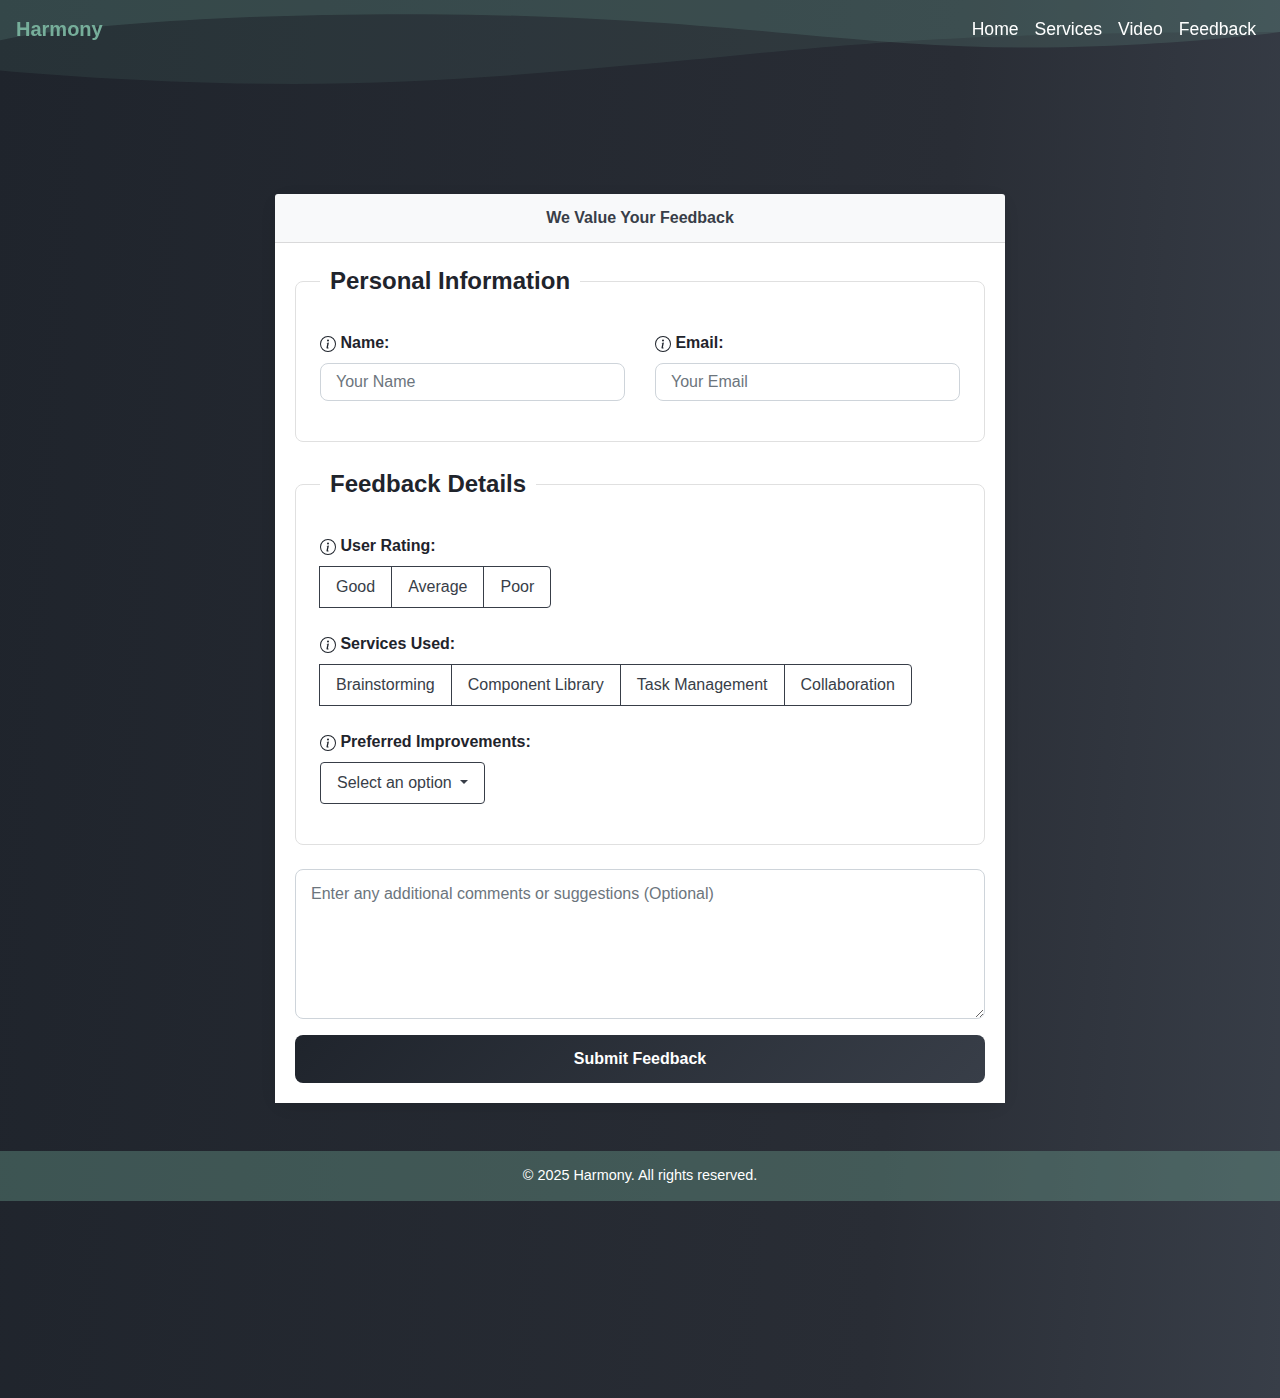
<file: WebProject/pages/feedback.html>
<!--
    Name: Sara Abdulaziz Alzahrani | Joud Jamal Alkishi 
    ID: 2105947 | 2011026
    Section: GAR
    Date: 2025-03-23
-->
<!DOCTYPE html>
<html lang="en">

<head>
  <meta charset="UTF-8" />
  <meta name="viewport" content="width=device-width, initial-scale=1.0" />
  <title>Feedback</title>
  <link rel="stylesheet" href="../global/main.css">
  <link rel="stylesheet" href="https://stackpath.bootstrapcdn.com/bootstrap/4.5.2/css/bootstrap.min.css">
  <style>
    /* Feedback Card Enhancements */
    .feedback-card {
      background-color: white !important;
      border: none;
      border-radius: 1rem;
      box-shadow: 0 4px 15px rgba(0, 0, 0, 0.1);
      animation: fadeIn 1s ease-out;
      transition: transform 0.3s ease, box-shadow 0.3s ease;
    }

    .card.feedback-card,
    .card.feedback-card .card-body {
      background-color: #fff !important;
    }

    .feedback-card:hover {
      transform: translateY(-5px);
      box-shadow: 0 6px 20px rgba(0, 0, 0, 0.15);
    }

    @keyframes fadeIn {
      from {
        opacity: 0;
        transform: translateY(20px);
      }

      to {
        opacity: 1;
        transform: translateY(0);
      }
    }

    /* Form Controls */
    .form-control,
    .form-select {
      border-radius: 0.5rem;
      padding: 12px 15px;
      border: 1px solid var(--input-border);
      transition: border-color 0.3s ease, box-shadow 0.3s ease;
    }

    .form-control:focus,
    .form-select:focus {
      border-color: var(--input-border-focus);
      box-shadow: 0 0 8px rgba(0, 123, 255, 0.25);
    }

    /* Submit Button */
    .btn-primary {
      background: linear-gradient(135deg, #1F242C, #383e48);
      border: none;
      border-radius: 0.5rem;
      font-weight: 600;
      padding: 12px;
      transition: background 0.3s ease, transform 0.2s ease;
    }

    .btn-primary:hover {
      transform: scale(1.02);
    }

    fieldset {
      border: 1px solid #e0e0e0;
      border-radius: 0.5rem;
      padding: 1.5rem;
      margin-bottom: 1.5rem;
      background-color: #ffffff;
      color: #1F242C;
    }

    legend {
      width: auto;
      padding: 0 10px;
      font-weight: 600;
      color: var(--primary-color);
    }

    /* Additional Comments */
    .comments-section .form-floating textarea {
      height: 150px;
      border: 1px solid #ced4da;
    }

    .comments-section small {
      display: block;
      margin-top: 0.5rem;
      color: #6c757d;
    }

    /* Custom Toggle Styles for Options */
    .btn-custom-outline {
      color: #383e48;
      border: 1px solid #383e48;
      background-color: transparent;
      padding: 0.5rem 1rem;
      border-radius: 0.25rem;
      transition: background-color 0.3s, color 0.3s;
    }

    .btn-custom-outline:hover {
      background-color: #383e48;
      color: #fff;
    }

    .btn-custom-outline.active,
    .btn-custom-outline:active,
    .btn-check:checked+.btn-custom-outline {
      background-color: #383e48;
      color: #fff;
      border-color: #383e48;
    }

    /* Hide the default radio/checkbox boxes */
    .btn-check {
      position: absolute;
      clip: rect(0, 0, 0, 0);
      pointer-events: none;
    }

    /* Custom Dropdown Styles for Preferred Improvements */
    .dropdown-toggle.btn-custom-outline {
      color: #383e48;
      border: 1px solid #383e48;
      background-color: transparent;
    }

    .dropdown-toggle.btn-custom-outline:hover,
    .dropdown-toggle.btn-custom-outline:focus {
      background-color: #383e48;
      color: #fff;
      border-color: #383e48;
    }

    .dropdown-menu .dropdown-item {
      color: #383e48;
    }

    .dropdown-menu .dropdown-item:hover,
    .dropdown-menu .dropdown-item:focus {
      background-color: #383e48;
      color: #fff;
    }
  </style>
</head>

<body>
  <!-- Top upside-down waves -->
  <header class="section section-md section-md-1 text-center bg-wave-dark-wrap pb-0 text-gray-600 fixed-top">
    <div class="bg-wave-dark bg-wave-dark-top-1 bg-gray-800">
      <svg class="wave-dark wave-dark-top" width="1920" height="713" viewBox="0 0 1920 713" preserveAspectRatio="none">
        <path class="wave-path wave-path-top-1"
          d="M1920 463.314V713H0V414.325C0.0515862 414.316 0.103105 414.308 0.154556 414.299C59.8232 467.769 270.664 573.445 636.676 568.392C873.316 565.126 1040.4 505.514 1188.57 452.65C1326.86 403.309 1448.68 359.846 1595.21 373.565C1727.41 385.944 1837.94 423.471 1920 463.314Z"
          fill="white"></path>
        <path class="wave-path wave-path-top-2"
          d="M1920 463.988V713H0V234.66C102.275 199.182 221.353 170.486 354.422 158.026C584.381 136.494 775.567 204.707 992.611 282.146C1225.15 365.113 1373 457.092 1858.75 463.796C1879.49 464.082 1899.9 464.142 1920 463.988Z"
          fill="white"></path>
      </svg>
    </div>
  </header>
  <nav class="navbar navbar-expand-lg navbar-dark fixed-top">
    <a class="navbar-brand" href="../index.html">Harmony</a>
    <button class="navbar-toggler" type="button" data-toggle="collapse" data-target="#navbarNav"
      aria-controls="navbarNav" aria-expanded="false" aria-label="Toggle navigation">
      <span class="navbar-toggler-icon"></span>
    </button>
    <div class="collapse navbar-collapse justify-content-end" id="navbarNav">
      <ul class="navbar-nav">
        <li class="nav-item"><a class="nav-link" href="../index.html">Home</a></li>
        <li class="nav-item"><a class="nav-link" href="services.html">Services</a></li>
        <li class="nav-item"><a class="nav-link" href="video.html">Video</a></li>
        <li class="nav-item"><a class="nav-link" href="feedback.html">Feedback</a></li>
      </ul>
    </div>
  </nav>

  <main class="mt-5 pt-5">
    <section class="feedback-section py-5">
      <div class="container">
        <div class="row justify-content-center">
          <div class="col-lg-8 col-md-10">
            <div class="card feedback-card">
              <div class="card-header text-center bg-light" style="color: #383e48; font-weight: bold;">
                We Value Your Feedback
              </div>
              <div class="card-body">
                <form action="../server/submit_feedback.php" method="post" id="feedbackForm">
                  <!-- Personal Information -->
                  <fieldset>
                    <legend>Personal Information</legend>
                    <div class="row g-3">
                      <div class="col-md-6">
                        <div class="mb-3">
                          <label for="name" class="form-label">
                            <svg xmlns="http://www.w3.org/2000/svg" width="16" height="16" fill="currentColor"
                              class="question-icon bi bi-info-circle" viewBox="0 0 16 16">
                              <path d="M8 15A7 7 0 1 1 8 1a7 7 0 0 1 0 14m0 1A8 8 0 1 0 8 0a8 8 0 0 0 0 16" />
                              <path
                                d="m8.93 6.588-2.29.287-.082.38.45.083c.294.07.352.176.288.469l-.738 3.468c-.194.897.105 1.319.808 1.319.545 0 1.178-.252 1.465-.598l.088-.416c-.2.176-.492.246-.686.246-.275 0-.375-.193-.304-.533zM9 4.5a1 1 0 1 1-2 0 1 1 0 0 1 2 0" />
                            </svg>
                            Name:
                          </label>
                          <input type="text" id="name" name="name" class="form-control"
                            style="border: 1px solid #ced4da;" placeholder="Your Name" required>
                        </div>
                      </div>
                      <div class="col-md-6">
                        <div class="mb-3">
                          <label for="email" class="form-label">
                            <svg xmlns="http://www.w3.org/2000/svg" width="16" height="16" fill="currentColor"
                              class="question-icon bi bi-info-circle" viewBox="0 0 16 16">
                              <path d="M8 15A7 7 0 1 1 8 1a7 7 0 0 1 0 14m0 1A8 8 0 1 0 8 0a8 8 0 0 0 0 16" />
                              <path
                                d="m8.93 6.588-2.29.287-.082.38.45.083c.294.07.352.176.288.469l-.738 3.468c-.194.897.105 1.319.808 1.319.545 0 1.178-.252 1.465-.598l.088-.416c-.2.176-.492.246-.686.246-.275 0-.375-.193-.304-.533zM9 4.5a1 1 0 1 1-2 0 1 1 0 0 1 2 0" />
                            </svg>
                            Email:
                          </label>
                          <input type="email" id="email" name="email" class="form-control"
                            style="border: 1px solid #ced4da;" placeholder="Your Email" required>
                        </div>
                      </div>
                    </div>
                  </fieldset>
                  <!-- Feedback Details -->
                  <fieldset>
                    <legend>Feedback Details</legend>
                    <!-- User Rating as Radio Toggle Buttons -->
                    <div class="mb-3">
                      <label class="form-label d-block">
                        <svg xmlns="http://www.w3.org/2000/svg" width="16" height="16" fill="currentColor"
                          class="question-icon bi bi-info-circle" viewBox="0 0 16 16">
                          <path d="M8 15A7 7 0 1 1 8 1a7 7 0 0 1 0 14m0 1A8 8 0 1 0 8 0a8 8 0 0 0 0 16" />
                          <path
                            d="m8.93 6.588-2.29.287-.082.38.45.083c.294.07.352.176.288.469l-.738 3.468c-.194.897.105 1.319.808 1.319.545 0 1.178-.252 1.465-.598l.088-.416c-.2.176-.492.246-.686.246-.275 0-.375-.193-.304-.533zM9 4.5a1 1 0 1 1-2 0 1 1 0 0 1 2 0" />
                        </svg>
                        User Rating:
                      </label>
                      <div class="btn-group" role="group" aria-label="User Rating">
                        <input type="radio" class="btn-check" name="rating" id="ratingGood" value="Good">
                        <label class="btn btn-custom-outline" for="ratingGood">Good</label>
                        <input type="radio" class="btn-check" name="rating" id="ratingAverage" value="Average">
                        <label class="btn btn-custom-outline" for="ratingAverage">Average</label>
                        <input type="radio" class="btn-check" name="rating" id="ratingPoor" value="Poor">
                        <label class="btn btn-custom-outline" for="ratingPoor">Poor</label>
                      </div>
                    </div>
                    <!-- Services Used as Checkboxes -->
                    <div class="mb-3">
                      <label class="form-label d-block">
                        <svg xmlns="http://www.w3.org/2000/svg" width="16" height="16" fill="currentColor"
                          class="question-icon bi bi-info-circle" viewBox="0 0 16 16">
                          <path d="M8 15A7 7 0 1 1 8 1a7 7 0 0 1 0 14m0 1A8 8 0 1 0 8 0a8 8 0 0 0 0 16" />
                          <path
                            d="m8.93 6.588-2.29.287-.082.38.45.083c.294.07.352.176.288.469l-.738 3.468c-.194.897.105 1.319.808 1.319.545 0 1.178-.252 1.465-.598l.088-.416c-.2.176-.492.246-.686.246-.275 0-.375-.193-.304-.533zM9 4.5a1 1 0 1 1-2 0 1 1 0 0 1 2 0" />
                        </svg>
                        Services Used:
                      </label>
                      <div class="btn-group" role="group" aria-label="Services Used">
                        <input type="checkbox" class="btn-check" id="serviceBrainstorming" name="services[]"
                          value="Brainstorming">
                        <label class="btn btn-custom-outline" for="serviceBrainstorming">Brainstorming</label>
                        <input type="checkbox" class="btn-check" id="serviceComponentLibrary" name="services[]"
                          value="Component Library">
                        <label class="btn btn-custom-outline" for="serviceComponentLibrary">Component Library</label>
                        <input type="checkbox" class="btn-check" id="serviceTaskManagement" name="services[]"
                          value="Task Management">
                        <label class="btn btn-custom-outline" for="serviceTaskManagement">Task Management</label>
                        <input type="checkbox" class="btn-check" id="serviceCollaboration" name="services[]"
                          value="Collaboration">
                        <label class="btn btn-custom-outline" for="serviceCollaboration">Collaboration</label>
                      </div>
                    </div>
                    <!-- Preferred Improvements as Dropdown Menu -->
                    <div class="mb-3">
                      <label class="form-label d-block">
                        <svg xmlns="http://www.w3.org/2000/svg" width="16" height="16" fill="currentColor"
                          class="question-icon bi bi-info-circle" viewBox="0 0 16 16">
                          <path d="M8 15A7 7 0 1 1 8 1a7 7 0 0 1 0 14m0 1A8 8 0 1 0 8 0a8 8 0 0 0 0 16" />
                          <path
                            d="m8.93 6.588-2.29.287-.082.38.45.083c.294.07.352.176.288.469l-.738 3.468c-.194.897.105 1.319.808 1.319.545 0 1.178-.252 1.465-.598l.088-.416c-.2.176-.492.246-.686.246-.275 0-.375-.193-.304-.533zM9 4.5a1 1 0 1 1-2 0 1 1 0 0 1 2 0" />
                        </svg>
                        Preferred Improvements:
                      </label>
                      <div class="dropdown">
                        <button class="btn btn-custom-outline dropdown-toggle" type="button" id="preferredDropdown"
                          data-bs-toggle="dropdown" aria-expanded="false">
                          Select an option
                        </button>
                        <ul class="dropdown-menu" aria-labelledby="preferredDropdown">
                          <li><a class="dropdown-item" href="javascript:void(0)"
                              onclick="document.getElementById('preferredDropdown').innerText = 'UI Enhancements'; document.getElementById('preference').value = 'UI Enhancements';">UI
                              Enhancements</a></li>
                          <li><a class="dropdown-item" href="javascript:void(0)"
                              onclick="document.getElementById('preferredDropdown').innerText = 'UX Flow'; document.getElementById('preference').value = 'UX Flow';">UX
                              Flow</a></li>
                          <li><a class="dropdown-item" href="javascript:void(0)"
                              onclick="document.getElementById('preferredDropdown').innerText = 'New Features'; document.getElementById('preference').value = 'New Features';">New
                              Features</a></li>
                          <li><a class="dropdown-item" href="javascript:void(0)"
                              onclick="document.getElementById('preferredDropdown').innerText = 'Other'; document.getElementById('preference').value = 'Other';">Other</a>
                          </li>
                        </ul>
                        <input type="hidden" name="preference" id="preference" value="">
                      </div>
                    </div>
                  </fieldset>
                  <!-- Additional Comments (Optional) -->
                  <div class="mb-3 comments-section">
                    <div class="form-floating">
                      <textarea class="form-control" id="comments" name="comments"
                        style="height: 150px; border: 1px solid #ced4da;"
                        placeholder="Enter any additional comments or suggestions (Optional)"></textarea>
                    </div>
                  </div>
                  <button type="submit" class="btn btn-primary w-100">Submit Feedback</button>
                </form>
              </div>
            </div>
          </div>
        </div>
      </div>
    </section>
  </main>


  <!-- Bootstrap 5 JS Bundle -->
  <script src="https://cdn.jsdelivr.net/npm/bootstrap@5.1.3/dist/js/bootstrap.bundle.min.js"></script>
  <!-- JavaScript Validation -->
  <script>
    document.getElementById('feedbackForm').addEventListener('submit', function (e) {
      // Validate User Rating (radio group)
      var ratingRadios = document.querySelectorAll("input[name='rating']");
      var ratingSelected = Array.from(ratingRadios).some(radio => radio.checked);
      if (!ratingSelected) {
        alert("Please select a User Rating.");
        document.querySelector("label[for='ratingGood']").scrollIntoView({ behavior: "smooth", block: "center" });
        e.preventDefault();
        return;
      }
      // Validate Services Used (at least one checkbox)
      var serviceCheckboxes = document.querySelectorAll("input[name='services[]']");
      var serviceChecked = Array.from(serviceCheckboxes).some(chk => chk.checked);
      if (!serviceChecked) {
        alert("Please select at least one Service Used.");
        document.querySelector("label[for='serviceBrainstorming']").scrollIntoView({ behavior: "smooth", block: "center" });
        e.preventDefault();
        return;
      }
      // Validate Preferred Improvements (hidden input must not be empty)
      var preferenceValue = document.getElementById('preference').value;
      if (preferenceValue.trim() === '') {
        alert("Please select a Preferred Improvement.");
        document.getElementById('preferredDropdown').scrollIntoView({ behavior: "smooth", block: "center" });
        e.preventDefault();
        return;
      }
    });
  </script>
</body>
<!-- Footer Section -->
<footer class="footer">
  <p>&copy; 2025 Harmony. All rights reserved.</p>
</footer>
<!-- Bootstrap JS dependencies -->
<script src="https://code.jquery.com/jquery-3.5.1.slim.min.js"></script>
<script src="https://cdn.jsdelivr.net/npm/popper.js@1.16.1/dist/umd/popper.min.js"></script>
<script src="https://stackpath.bootstrapcdn.com/bootstrap/4.5.2/js/bootstrap.min.js"></script>

</html>
</file>
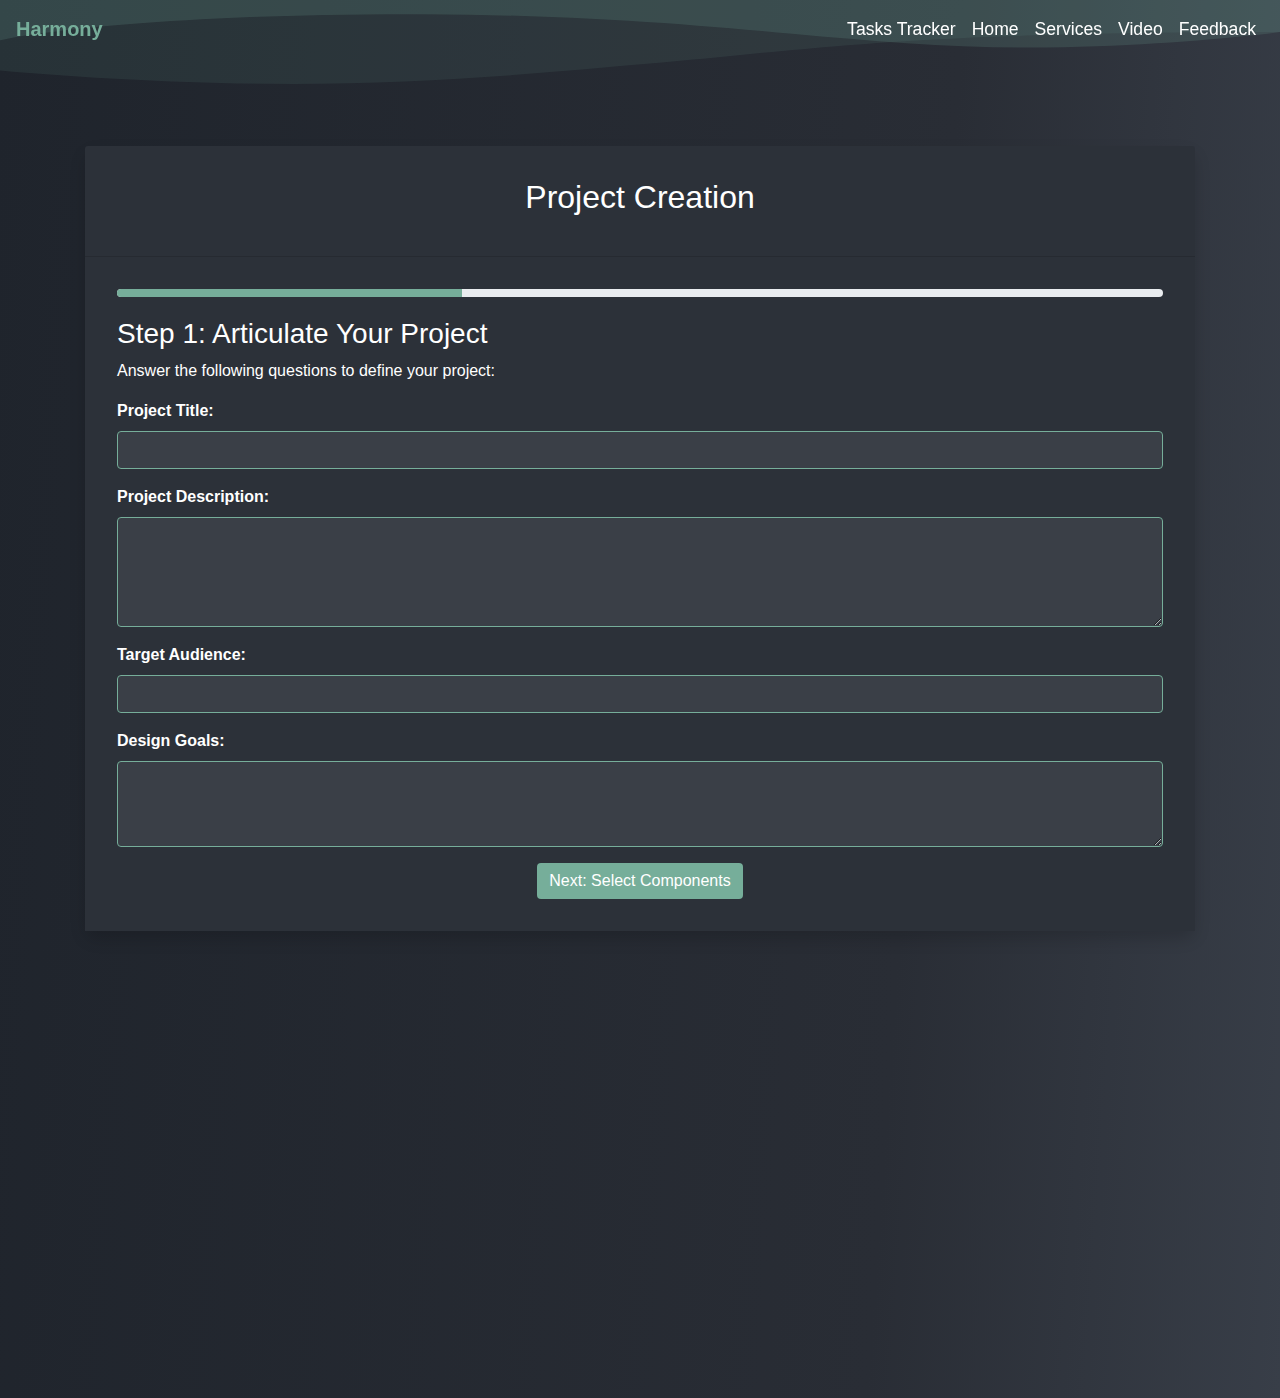
<file: WebProject/pages/project.html>
<!--
    Name: Sara Abdulaziz Alzahrani | Joud Jamal Alkishi 
    ID: 2105947 | 2011026
    Section: GAR
    Date: 2025-03-23
-->
<!DOCTYPE html>
<html lang="en">

<head>
    <meta charset="UTF-8" />
    <meta name="viewport" content="width=device-width, initial-scale=1.0" />
    <title>Project Creation</title>
    <link rel="stylesheet" href="../global/main.css">
    <link rel="stylesheet" href="https://stackpath.bootstrapcdn.com/bootstrap/4.5.2/css/bootstrap.min.css">
    <style>
        /* Card & Form Wizard */
        .card {
            background-color: #2C3139;
            border: none;
            border-radius: 10px;
        }

        .card-header,
        .card-body {
            background-color: #2C3139;
            color: #fff;
            padding: 2rem;
        }

        .btn-custom {
            background-color: #76ae9a;
            color: #fff;
            border: none;
        }

        .btn-custom:hover {
            background-color: #5f8e7d;
        }

        /* Form Controls */
        .form-control {
            background-color: #3a3f47;
            border: 1px solid #76ae9a;
            color: #fff;
        }

        .form-control:focus {
            background-color: #3a3f47;
            border-color: #76ae9a;
            box-shadow: none;
        }

        label {
            font-weight: bold;
        }

        /* Progress Bar */
        .progress {
            height: 8px;
            margin-bottom: 20px;
        }

        .progress-bar {
            background-color: #76ae9a;
        }

        /* Wizard Steps */
        .step {
            display: none;
        }

        .step.active {
            display: block;
        }

        /* Website Pages Section */
        #pagesSection {
            margin-bottom: 20px;
        }

        #pagesList span {
            cursor: pointer;
            margin-right: 5px;
            margin-bottom: 5px;
        }

        /* Other Component Input */
        #customComponentGroup {
            margin-bottom: 20px;
        }

        /* Active Page Components Section */
        #activePageSection {
            margin-bottom: 20px;
            display: none;
        }

        #activePageComponentsDisplay span {
            margin-right: 5px;
            margin-bottom: 5px;
        }

        .remove-comp {
            margin-left: 5px;
            font-size: 0.75rem;
            vertical-align: middle;
        }

        /* Standard Components Library */
        fieldset {
            margin-top: 20px;
        }

        .component {
            border: 1px solid #ccc;
            border-radius: 5px;
            padding: 15px;
            background-color: #fff;
            color: #333;
            margin-bottom: 15px;
        }

        .component p {
            font-size: 0.9em;
            color: #555;
            margin-bottom: 0;
        }

        /* Sub-components: Each sub-component now has its own Add button */
        .sub-components {
            margin-left: 20px;
            padding-left: 15px;
            border-left: 2px dashed #76ae9a;
            margin-top: 10px;
        }

        .sub-item {
            display: flex;
            justify-content: space-between;
            align-items: center;
            margin-bottom: 5px;
        }

        .sub-item span {
            flex: 1;
        }

        .sub-item button {
            flex-shrink: 0;
        }

        /* Review Step */
        #reviewSummary h4 {
            margin-top: 20px;
        }

        #reviewSummary p {
            margin-bottom: 10px;
        }
    </style>
</head>

<body>
    <!-- Top upside-down waves -->
    <header class="section section-md section-md-1 text-center bg-wave-dark-wrap pb-0 text-gray-600 fixed-top">
        <div class="bg-wave-dark bg-wave-dark-top-1 bg-gray-800">
            <svg class="wave-dark wave-dark-top" width="1920" height="713" viewBox="0 0 1920 713"
                preserveAspectRatio="none">
                <path class="wave-path wave-path-top-1"
                    d="M1920 463.314V713H0V414.325C0.0515862 414.316 0.103105 414.308 0.154556 414.299C59.8232 467.769 270.664 573.445 636.676 568.392C873.316 565.126 1040.4 505.514 1188.57 452.65C1326.86 403.309 1448.68 359.846 1595.21 373.565C1727.41 385.944 1837.94 423.471 1920 463.314Z"
                    fill="white"></path>
                <path class="wave-path wave-path-top-2"
                    d="M1920 463.988V713H0V234.66C102.275 199.182 221.353 170.486 354.422 158.026C584.381 136.494 775.567 204.707 992.611 282.146C1225.15 365.113 1373 457.092 1858.75 463.796C1879.49 464.082 1899.9 464.142 1920 463.988Z"
                    fill="white"></path>
            </svg>
        </div>
    </header>
    <nav class="navbar navbar-expand-lg navbar-dark fixed-top">
        <a class="navbar-brand" href="../index.html">Harmony</a>
        <button class="navbar-toggler" type="button" data-toggle="collapse" data-target="#navbarNav"
            aria-controls="navbarNav" aria-expanded="false" aria-label="Toggle navigation">
            <span class="navbar-toggler-icon"></span>
        </button>
        <div class="collapse navbar-collapse justify-content-end" id="navbarNav">
            <ul class="navbar-nav">
                <li class="nav-item"><a class="nav-link" href="schedule.html">Tasks Tracker</a></li>
                <li class="nav-item"><a class="nav-link" href="../index.html">Home</a></li>
                <li class="nav-item"><a class="nav-link" href="services.html">Services</a></li>
                <li class="nav-item"><a class="nav-link" href="video.html">Video</a></li>
                <li class="nav-item"><a class="nav-link" href="feedback.html">Feedback</a></li>
            </ul>
        </div>
    </nav>

    <!-- Main Content -->
    <section id="project-section" class="mt-5 pt-5">
        <div class="container">
            <div class="card shadow">
                <div class="card-header text-center">
                    <h2>Project Creation</h2>
                </div>
                <div class="card-body">
                    <!-- Progress Bar -->
                    <div class="progress">
                        <div class="progress-bar" id="progressBar" role="progressbar" style="width: 33%;"
                            aria-valuenow="33" aria-valuemin="0" aria-valuemax="100"></div>
                    </div>
                    <form id="projectForm" action="../server/submit_project.php" method="post">
                        <!-- Hidden field for page components data -->
                        <input type="hidden" name="pageComponentsData" id="pageComponentsData">
                        <!-- Step 1: Articulate Your Project -->
                        <div id="step1" class="step active">
                            <h3>Step 1: Articulate Your Project</h3>
                            <p>Answer the following questions to define your project:</p>
                            <div class="form-group">
                                <label for="projectTitle">Project Title:</label>
                                <input type="text" id="projectTitle" name="projectTitle" class="form-control" required>
                            </div>
                            <div class="form-group">
                                <label for="projectDescription">Project Description:</label>
                                <textarea id="projectDescription" name="projectDescription" class="form-control"
                                    rows="4" required></textarea>
                            </div>
                            <div class="form-group">
                                <label for="targetAudience">Target Audience:</label>
                                <input type="text" id="targetAudience" name="targetAudience" class="form-control"
                                    required>
                            </div>
                            <div class="form-group">
                                <label for="designGoals">Design Goals:</label>
                                <textarea id="designGoals" name="designGoals" class="form-control" rows="3"
                                    required></textarea>
                            </div>
                            <div class="text-center">
                                <button type="button" id="nextStep1" class="btn btn-custom">Next: Select
                                    Components</button>
                            </div>
                        </div>

                        <!-- Step 2: Select UI/UX Components -->
                        <div id="step2" class="step">
                            <h3>Step 2: Select UI/UX Components</h3>
                            <p>Add pages and assign components to each page. When you add a page, it is saved locally
                                along with its components.</p>

                            <!-- Website Pages Section -->
                            <div id="pagesSection" class="mb-4">
                                <h4>Website Pages</h4>
                                <div class="input-group mb-2">
                                    <input type="text" id="pageNameInput" class="form-control"
                                        placeholder="Enter page name">
                                    <div class="input-group-append">
                                        <button type="button" id="addPageButton" class="btn btn-custom">Add
                                            Page</button>
                                    </div>
                                </div>
                                <div id="pagesList" class="d-flex flex-wrap"></div>
                            </div>

                            <!-- Active Page Components Display -->
                            <div id="activePageSection" class="mb-4" style="display: none;">
                                <h4>Components for Page: <span id="activePageName"></span></h4>
                                <div id="activePageComponentsDisplay" class="mb-2"></div>
                                <button type="button" id="undoRemove" class="btn btn-sm btn-warning"
                                    style="display: none;">Undo Last Removal</button>
                            </div>

                            <!-- Standard Components Library -->
                            <fieldset class="border p-3">
                                <legend class="w-auto px-2">Components Library</legend>

                                <!-- Header Block -->
                                <div class="component">
                                    <div class="d-flex justify-content-between align-items-center">
                                        <div>
                                            <strong>Header</strong>
                                            <p>Provides a top navigation bar for branding and usability.</p>
                                        </div>
                                    </div>
                                    <div class="sub-components">
                                        <div class="sub-item">
                                            <span>Logo</span>
                                            <button type="button" class="btn btn-custom btn-sm add-to-page"
                                                data-comp="Logo" data-parent="Header">Add</button>
                                        </div>
                                        <div class="sub-item">
                                            <span>Navigation Menu</span>
                                            <button type="button" class="btn btn-custom btn-sm add-to-page"
                                                data-comp="Navigation Menu" data-parent="Header">Add</button>
                                        </div>
                                        <div class="sub-item">
                                            <span>Search Bar</span>
                                            <button type="button" class="btn btn-custom btn-sm add-to-page"
                                                data-comp="Search Bar" data-parent="Header">Add</button>
                                        </div>
                                    </div>
                                </div>

                                <!-- Footer Block -->
                                <div class="component">
                                    <div class="d-flex justify-content-between align-items-center">
                                        <div>
                                            <strong>Footer</strong>
                                            <p>Provides essential links and contact details.</p>
                                        </div>
                                    </div>
                                    <div class="sub-components">
                                        <div class="sub-item">
                                            <span>Contact Info</span>
                                            <button type="button" class="btn btn-custom btn-sm add-to-page"
                                                data-comp="Contact Info" data-parent="Footer">Add</button>
                                        </div>
                                        <div class="sub-item">
                                            <span>Social Media Links</span>
                                            <button type="button" class="btn btn-custom btn-sm add-to-page"
                                                data-comp="Social Media Links" data-parent="Footer">Add</button>
                                        </div>
                                        <div class="sub-item">
                                            <span>Copyright</span>
                                            <button type="button" class="btn btn-custom btn-sm add-to-page"
                                                data-comp="Copyright" data-parent="Footer">Add</button>
                                        </div>
                                    </div>
                                </div>

                                <!-- Sidebar Block -->
                                <div class="component">
                                    <div class="d-flex justify-content-between align-items-center">
                                        <div>
                                            <strong>Sidebar</strong>
                                            <p>A vertical panel for navigation or contextual details.</p>
                                        </div>
                                        <button type="button" class="btn btn-custom btn-sm add-to-page"
                                            data-comp="Sidebar">Add</button>
                                    </div>
                                </div>

                                <!-- Main Content Block -->
                                <div class="component">
                                    <div class="d-flex justify-content-between align-items-center">
                                        <div>
                                            <strong>Main Content</strong>
                                            <p>The primary content area of the page.</p>
                                        </div>
                                        <button type="button" class="btn btn-custom btn-sm add-to-page"
                                            data-comp="Main Content">Add</button>
                                    </div>
                                </div>

                                <!-- Gallery Block -->
                                <div class="component">
                                    <div class="d-flex justify-content-between align-items-center">
                                        <div>
                                            <strong>Gallery</strong>
                                            <p>Displays a collection of images in a grid.</p>
                                        </div>
                                        <button type="button" class="btn btn-custom btn-sm add-to-page"
                                            data-comp="Gallery">Add</button>
                                    </div>
                                </div>

                                <!-- Banner Block -->
                                <div class="component">
                                    <div class="d-flex justify-content-between align-items-center">
                                        <div>
                                            <strong>Banner</strong>
                                            <p>Highlights important content in a large, eye-catching section.</p>
                                        </div>
                                        <button type="button" class="btn btn-custom btn-sm add-to-page"
                                            data-comp="Banner">Add</button>
                                    </div>
                                </div>

                                <!-- Testimonial Block -->
                                <div class="component">
                                    <div class="d-flex justify-content-between align-items-center">
                                        <div>
                                            <strong>Testimonial Section</strong>
                                            <p>Showcases user testimonials and reviews.</p>
                                        </div>
                                    </div>
                                    <div class="sub-components">
                                        <div class="sub-item">
                                            <span>User Image</span>
                                            <button type="button" class="btn btn-custom btn-sm add-to-page"
                                                data-comp="User Image" data-parent="Testimonial Section">Add</button>
                                        </div>
                                        <div class="sub-item">
                                            <span>Quote</span>
                                            <button type="button" class="btn btn-custom btn-sm add-to-page"
                                                data-comp="Quote" data-parent="Testimonial Section">Add</button>
                                        </div>
                                        <div class="sub-item">
                                            <span>Name</span>
                                            <button type="button" class="btn btn-custom btn-sm add-to-page"
                                                data-comp="Name" data-parent="Testimonial Section">Add</button>
                                        </div>
                                        <div class="sub-item">
                                            <span>Title</span>
                                            <button type="button" class="btn btn-custom btn-sm add-to-page"
                                                data-comp="Title" data-parent="Testimonial Section">Add</button>
                                        </div>
                                    </div>
                                </div>
                            </fieldset>

                            <!-- Other Component (specify) Section -->
                            <div id="customComponentGroup" class="mb-4">
                                <h4>Custom Component:</h4>
                                <div class="input-group">
                                    <input type="text" id="customComponent" name="customComponent" class="form-control"
                                        placeholder="Enter custom component">
                                    <div class="input-group-append">
                                        <button type="button" id="saveCustomComponent"
                                            class="btn btn-custom">Save</button>
                                    </div>
                                </div>
                                <div id="customComponentList" class="mt-2"></div>
                            </div>

                            <div class="d-flex justify-content-between mt-3">
                                <button type="button" id="prevStep2" class="btn btn-custom">Previous: Articulate
                                    Project</button>
                                <button type="button" id="toStep3" class="btn btn-custom">Next: Review Project</button>
                            </div>
                        </div>

                        <!-- Step 3: Review & Save Project -->
                        <div id="step3" class="step">
                            <h3>Step 3: Review Your Project</h3>
                            <div id="reviewSummary"></div>
                            <div class="d-flex justify-content-between mt-3">
                                <button type="button" id="prevStep3" class="btn btn-custom">Previous: Edit
                                    Components</button>
                                <button type="submit" class="btn btn-custom">Save Project</button>
                            </div>
                        </div>
                    </form>
                </div>
            </div>
        </div>
    </section>

    <!-- Scripts -->
    <script src="https://code.jquery.com/jquery-3.5.1.min.js"></script>
    <script src="https://cdn.jsdelivr.net/npm/popper.js@1.16.1/dist/umd/popper.min.js"></script>
    <script src="https://stackpath.bootstrapcdn.com/bootstrap/4.5.2/js/bootstrap.min.js"></script>
    <script>
        $(document).ready(function () {
            // Local storage for pages and their components
            var pages = []; // Array of page names
            var pageComponentsData = {}; // Object mapping page names to an array of components
            var activePage = null;
            var lastDeleted = null; // For undo functionality

            console.log("Project creation form initialized.");

            // Update progress bar based on current step
            function updateProgress(step) {
                var progressBar = document.getElementById('progressBar');
                if (step === 1) {
                    progressBar.style.width = "33%";
                    progressBar.setAttribute("aria-valuenow", "33");
                } else if (step === 2) {
                    progressBar.style.width = "66%";
                    progressBar.setAttribute("aria-valuenow", "66");
                } else if (step === 3) {
                    progressBar.style.width = "100%";
                    progressBar.setAttribute("aria-valuenow", "100");
                }
            }

            // Step navigation
            $('#nextStep1').click(function () {
                $('#step1').fadeOut(300, function () {
                    $('#step2').fadeIn(300).addClass('active');
                    updateProgress(2);
                    // When entering Step 2, render the pages list from the local pages array
                    renderPages();
                });
                $('#step1').removeClass('active');
            });

            $('#prevStep2').click(function () {
                $('#step2').fadeOut(300, function () {
                    $('#step1').fadeIn(300).addClass('active');
                    updateProgress(1);
                });
                $('#step2').removeClass('active');
            });

            $('#toStep3').click(function () {
                // Before moving to review, update the hidden field with JSON data of pages and components
                $('#pageComponentsData').val(JSON.stringify(pageComponentsData));
                // Build review summary
                var summaryHtml = '<h4>Project Details</h4>';
                summaryHtml += '<p><strong>Project Title:</strong> ' + $('#projectTitle').val() + '</p>';
                summaryHtml += '<p><strong>Project Description:</strong> ' + $('#projectDescription').val() + '</p>';
                summaryHtml += '<p><strong>Target Audience:</strong> ' + $('#targetAudience').val() + '</p>';
                summaryHtml += '<p><strong>Design Goals:</strong> ' + $('#designGoals').val() + '</p>';
                summaryHtml += '<h4>Pages & Components</h4>';
                for (var page in pageComponentsData) {
                    summaryHtml += '<p><strong>' + page + ':</strong> ' + (pageComponentsData[page].length ? pageComponentsData[page].join(', ') : 'No components added') + '</p>';
                }
                $('#reviewSummary').html(summaryHtml);
                $('#step2').fadeOut(300, function () {
                    $('#step3').fadeIn(300).addClass('active');
                    updateProgress(3);
                });
                $('#step2').removeClass('active');
            });

            $('#prevStep3').click(function () {
                $('#step3').fadeOut(300, function () {
                    $('#step2').fadeIn(300).addClass('active');
                    updateProgress(2);
                });
                $('#step3').removeClass('active');
            });

            // Render pages list from the local pages array
            function renderPages() {
                var $pagesList = $('#pagesList');
                $pagesList.empty();
                if (pages.length > 0) {
                    pages.forEach(function (page) {
                        var $badge = $('<span class="badge badge-light mr-2 mb-2"></span>').text(page);
                        $badge.click(function () {
                            $('#pagesList span').removeClass('badge-success');
                            $(this).addClass('badge-success');
                            activePage = page;
                            $('#activePageName').text(page);
                            renderActivePageComponents();
                            $('#activePageSection').show();
                        });
                        $pagesList.append($badge);
                    });
                } else {
                    $pagesList.html('<p>No pages added.</p>');
                }
            }

            // Add a new page
            $('#addPageButton').click(function () {
                var pageName = $('#pageNameInput').val().trim();
                if (pageName !== "") {
                    if (pages.indexOf(pageName) === -1) {
                        pages.push(pageName);
                        pageComponentsData[pageName] = []; // Initialize with empty components list
                        console.log("Added page:", pageName);
                    } else {
                        alert("Page already exists.");
                    }
                    $('#pageNameInput').val('');
                    renderPages();
                }
            });

            // Add component to the active page
            $(document).on('click', '.add-to-page', function () {
                if (!activePage) {
                    alert("Please select a page first.");
                    return;
                }
                var parent = $(this).data('parent');
                var comp = $(this).data('comp');
                if (parent) {
                    comp = parent + ", " + comp;
                }
                if (pageComponentsData[activePage].indexOf(comp) === -1) {
                    pageComponentsData[activePage].push(comp);
                    console.log("Added component", comp, "to page", activePage);
                }
                renderActivePageComponents();
            });

            // Render components for the active page
            function renderActivePageComponents() {
                var $display = $('#activePageComponentsDisplay');
                $display.empty();
                if (activePage && pageComponentsData[activePage]) {
                    pageComponentsData[activePage].forEach(function (comp) {
                        var $badge = $('<span class="badge badge-success mr-2 mb-2"></span>').text(comp);
                        var $removeBtn = $('<button type="button" class="btn btn-sm btn-light remove-comp" data-comp="' + comp + '">x</button>');
                        $badge.append($removeBtn);
                        $display.append($badge);
                    });
                }
                $('#undoRemove').hide();
            }

            // Remove a component from the active page with undo option
            $(document).on('click', '.remove-comp', function (e) {
                e.stopPropagation();
                var comp = $(this).data('comp');
                if (activePage && pageComponentsData[activePage]) {
                    lastDeleted = { page: activePage, comp: comp };
                    pageComponentsData[activePage] = pageComponentsData[activePage].filter(function (c) {
                        return c !== comp;
                    });
                    console.log("Removed component", comp, "from page", activePage);
                    renderActivePageComponents();
                    $('#undoRemove').show();
                }
            });

            $('#undoRemove').click(function () {
                if (lastDeleted && activePage === lastDeleted.page) {
                    pageComponentsData[activePage].push(lastDeleted.comp);
                    console.log("Undo removal: Added back component", lastDeleted.comp, "to page", activePage);
                    lastDeleted = null;
                    renderActivePageComponents();
                    $(this).hide();
                }
            });

            // Save custom component from input and add to active page
            $('#saveCustomComponent').click(function () {
                var customText = $('#customComponent').val().trim();
                if (customText !== "") {
                    var $newBadge = $('<span class="badge badge-light mr-2 mb-2"></span>').text(customText);
                    $('#customComponentList').append($newBadge);
                    if (activePage) {
                        if (pageComponentsData[activePage].indexOf(customText) === -1) {
                            pageComponentsData[activePage].push(customText);
                            console.log("Added custom component", customText, "to page", activePage);
                        }
                        renderActivePageComponents();
                    }
                    $('#customComponent').val('');
                }
            });

            // Form submission: send project details (including pages & components) to PHP for saving in a text file
            $('#projectForm').on('submit', function (e) {
                e.preventDefault();
                // The hidden field #pageComponentsData is already updated in step 3
                var formData = $(this).serialize();
                console.log("Submitting project. Data:", formData);
                $.ajax({
                    type: 'POST',
                    url: $(this).attr('action'),
                    data: formData,
                    success: function (response) {
                        console.log("Project saved successfully:", response);
                        alert("Project saved successfully!");
                        // Optionally, reset the form or redirect here
                    },
                    error: function (jqXHR, textStatus, errorThrown) {
                        console.error("Error saving project:", textStatus, errorThrown);
                        alert("Error saving project: " + textStatus);
                    }
                });
            });
        });
    </script>
</file>
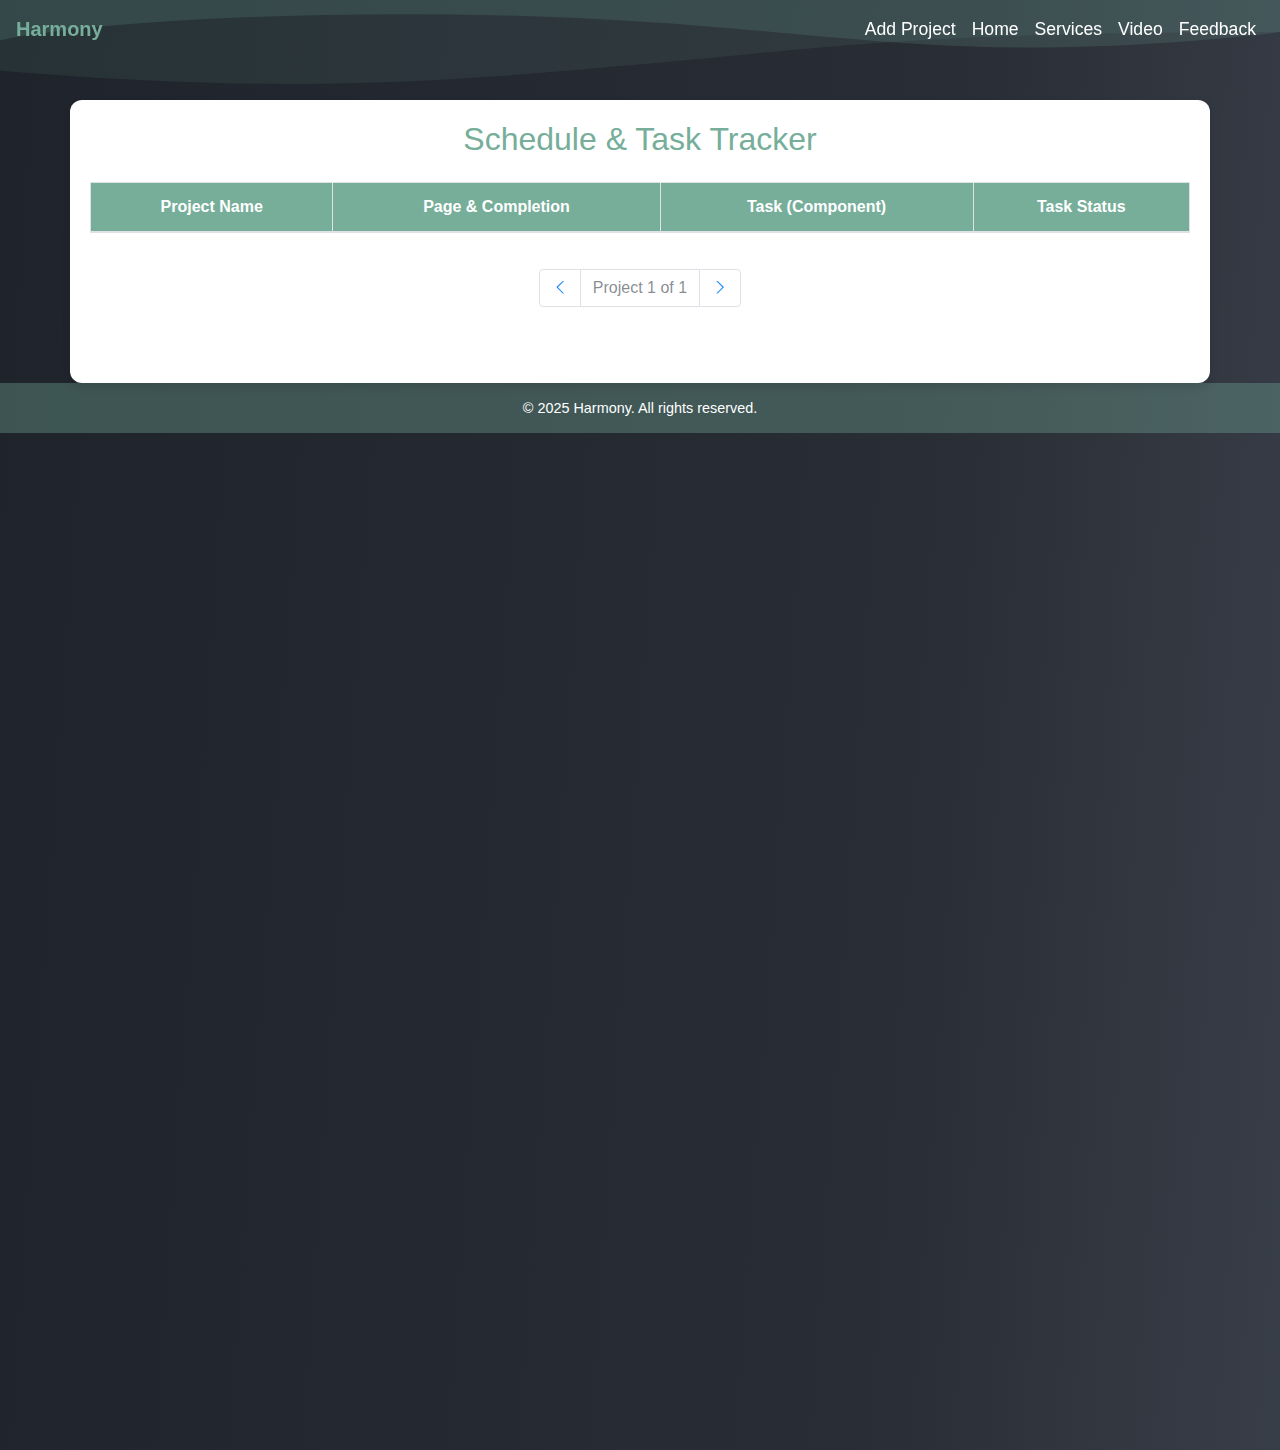
<file: WebProject/pages/schedule.html>
<!--
    Name: Sara Abdulaziz Alzahrani | Joud Jamal Alkishi 
    ID: 2105947 | 2011026
    Section: GAR
    Date: 2025-03-23
-->
<!DOCTYPE html>
<html lang="en">

<head>
    <meta charset="UTF-8" />
    <meta name="viewport" content="width=device-width, initial-scale=1.0" />
    <title>Tasks Tracker</title>
    <link rel="stylesheet" href="../global/main.css">
    <link rel="stylesheet" href="https://stackpath.bootstrapcdn.com/bootstrap/4.5.2/css/bootstrap.min.css">
    <link rel="stylesheet" href="https://cdn.jsdelivr.net/npm/bootstrap-icons@1.10.5/font/bootstrap-icons.css">
    <style>
        .table-container {
            background-color: #ffffff;
            border-radius: 12px;
            box-shadow: 0 4px 8px rgba(0, 0, 0, 0.1);
            margin-top: 100px;
            padding: 20px;
            padding-bottom: 60px;
            position: relative;
        }

        .table thead th {
            background-color: #76ae9a;
            color: #fff;
            text-align: center;
            vertical-align: middle;
        }

        th,
        td {
            text-align: center;
            padding: 12px;
            white-space: nowrap;
            border: 1px solid #dee2e6;
        }

        /* Default row hover */
        .table tbody tr {
            transition: background-color 0.3s ease;
        }

        .table tbody tr:hover {
            background-color: #f2f2f2;
        }

        .progress {
            height: 20px;
            margin-bottom: 0;
        }

        .progress-bar {
            background-color: #76ae9a;
        }

        /* Interactive Task Status Dropdown styling */
        select.form-control-status {
            width: 120px;
            margin: 0 auto;
            border: 1px solid #383e48;
            border-radius: 0.25rem;
            padding: 0.2rem 0.4rem;
            text-align-last: center;
        }

        select.form-control-status.status-todo {
            background-color: #f8d7da;
            /* light red */
            color: #721c24;
        }

        select.form-control-status.status-doing {
            background-color: #fff3cd;
            /* light yellow */
            color: #856404;
        }

        select.form-control-status.status-done {
            background-color: #d4edda;
            /* light green */
            color: #155724;
        }

        /* Styling for the project indicator */
        #projectIndicator {
            color: #383e4899;
            border: 1px solid #dee2e6;
        }

        /* Pagination controls */
        .pagination-container {
            margin-top: 20px;
        }
    </style>
</head>

<body>
    <!-- Top upside-down waves -->
    <header class="section section-md section-md-1 text-center bg-wave-dark-wrap pb-0 text-gray-600 fixed-top">
        <div class="bg-wave-dark bg-wave-dark-top-1 bg-gray-800">
            <svg class="wave-dark wave-dark-top" width="1920" height="713" viewBox="0 0 1920 713"
                preserveAspectRatio="none">
                <path class="wave-path wave-path-top-1"
                    d="M1920 463.314V713H0V414.325C0.0515862 414.316 0.103105 414.308 0.154556 414.299C59.8232 467.769 270.664 573.445 636.676 568.392C873.316 565.126 1040.4 505.514 1188.57 452.65C1326.86 403.309 1448.68 359.846 1595.21 373.565C1727.41 385.944 1837.94 423.471 1920 463.314Z"
                    fill="white"></path>
                <path class="wave-path wave-path-top-2"
                    d="M1920 463.988V713H0V234.66C102.275 199.182 221.353 170.486 354.422 158.026C584.381 136.494 775.567 204.707 992.611 282.146C1225.15 365.113 1373 457.092 1858.75 463.796C1879.49 464.082 1899.9 464.142 1920 463.988Z"
                    fill="white"></path>
            </svg>
        </div>
    </header>
    <nav class="navbar navbar-expand-lg navbar-dark fixed-top">
        <a class="navbar-brand" href="../index.html">Harmony</a>
        <button class="navbar-toggler" type="button" data-toggle="collapse" data-target="#navbarNav"
          aria-controls="navbarNav" aria-expanded="false" aria-label="Toggle navigation">
          <span class="navbar-toggler-icon"></span>
        </button>
        <div class="collapse navbar-collapse justify-content-end" id="navbarNav">
          <ul class="navbar-nav">
            <li class="nav-item"><a class="nav-link" href="project.html">Add Project</a></li>
            <li class="nav-item"><a class="nav-link" href="../index.html">Home</a></li>
            <li class="nav-item"><a class="nav-link" href="services.html">Services</a></li>
            <li class="nav-item"><a class="nav-link" href="video.html">Video</a></li>
            <li class="nav-item"><a class="nav-link" href="feedback.html">Feedback</a></li>
          </ul>
        </div>
      </nav>

    <!-- Header and Navigation omitted for brevity -->
    <div class="container table-container">
        <h2 class="text-center mb-4" style="color: #76ae9a;">Schedule & Task Tracker</h2>
        <div class="table-responsive">
            <table class="table">
                <thead>
                    <tr>
                        <th>Project Name</th>
                        <th>Page &amp; Completion</th>
                        <th>Task (Component)</th>
                        <th>Task Status</th>
                    </tr>
                </thead>
                <tbody id="scheduleBody">
                    <!-- Rows generated via JavaScript -->
                </tbody>
            </table>
        </div>
        <!-- Pagination controls -->
        <nav aria-label="Project pagination" class="pagination-container">
            <ul class="pagination justify-content-center">
                <li class="page-item">
                    <a class="page-link" href="#" id="prevProject">
                        <i class="bi bi-chevron-left"></i>
                    </a>
                </li>
                <li class="page-item">
                    <span class="page-link" id="projectIndicator">Project 1 of 1</span>
                </li>
                <li class="page-item">
                    <a class="page-link" href="#" id="nextProject">
                        <i class="bi bi-chevron-right"></i>
                    </a>
                </li>
            </ul>
        </nav>
    </div>

    <!-- jQuery -->
    <script src="https://code.jquery.com/jquery-3.5.1.min.js"></script>
    <script>
        var scheduleData = [];
        var currentProjectIndex = 0;

        // Prepare schedule data: Convert components string into a tasks array.
        function prepareScheduleData(data) {
            data.forEach(function (project) {
                project.pages.forEach(function (page) {
                    if (page.components) {
                        var comps = page.components.split(",").map(function (c) { return c.trim(); });
                        page.tasks = comps.map(function (task) {
                            return { name: task, status: "To Do" };
                        });
                    } else {
                        page.tasks = [];
                    }
                });
            });
        }

        // Update the select's class based on its value (for color coding)
        function updateSelectColor(selectElem, status) {
            selectElem.removeClass("status-todo status-doing status-done");
            if (status === "To Do") {
                selectElem.addClass("status-todo");
            } else if (status === "Doing") {
                selectElem.addClass("status-doing");
            } else if (status === "Done") {
                selectElem.addClass("status-done");
            }
        }

        // Render the table for a single project (pagination)
        function renderScheduleTable(data, projectIndex) {
            var tbody = $("#scheduleBody");
            tbody.empty();
            if (!data.length) return;
            var project = data[projectIndex];
            var projectTaskCount = 0;
            project.pages.forEach(function (page) {
                projectTaskCount += page.tasks.length;
            });
            var projectRendered = false;
            project.pages.forEach(function (page, pIndex) {
                var pageTaskCount = page.tasks.length;
                var doneCount = page.tasks.filter(function (t) { return t.status === "Done"; }).length;
                var pageCompletion = pageTaskCount ? Math.round((doneCount / pageTaskCount) * 100) : 0;
                var pageRendered = false;
                page.tasks.forEach(function (task) {
                    var tr = $("<tr></tr>");
                    tr.attr("data-project-index", currentProjectIndex);
                    tr.attr("data-page-index", pIndex);
                    if (!projectRendered) {
                        var projTd = $("<td rowspan='" + projectTaskCount + "' class='col-project'></td>").text(project.title);
                        tr.append(projTd);
                        projectRendered = true;
                    }
                    if (!pageRendered) {
                        var pageTd = $("<td rowspan='" + pageTaskCount + "' class='col-page'></td>");
                        pageTd.text(page.page);
                        var progressBar = $('<div class="progress mt-2"><div class="progress-bar" role="progressbar" style="width: '
                            + pageCompletion + '%;" aria-valuenow="' + pageCompletion + '" aria-valuemin="0" aria-valuemax="100">'
                            + pageCompletion + '%</div></div>');
                        pageTd.append(progressBar);
                        tr.append(pageTd);
                        pageRendered = true;
                    }
                    tr.append($("<td class='col-task'></td>").text(task.name));
                    var select = $('<select class="form-control form-control-status col-status"></select>');
                    ["To Do", "Doing", "Done"].forEach(function (option) {
                        var opt = $("<option></option>").val(option).text(option);
                        if (task.status === option) { opt.prop("selected", true); }
                        select.append(opt);
                    });
                    updateSelectColor(select, task.status);
                    select.change(function () {
                        task.status = $(this).val();
                        renderScheduleTable(scheduleData, currentProjectIndex);
                    });
                    tr.append($("<td></td>").append(select));
                    tbody.append(tr);
                });
            });
            $("#projectIndicator").text("Project " + (projectIndex + 1) + " of " + scheduleData.length);
        }

        // Pagination controls
        $(document).ready(function () {
            $.getJSON("../server/schedule_data.php", function (data) {
                scheduleData = data;
                prepareScheduleData(scheduleData);
                renderScheduleTable(scheduleData, currentProjectIndex);
            }).fail(function (jqXHR, textStatus, errorThrown) {
                console.error("Error loading schedule data:", textStatus, errorThrown);
            });

            $("#prevProject").click(function (e) {
                e.preventDefault();
                if (currentProjectIndex > 0) {
                    currentProjectIndex--;
                    renderScheduleTable(scheduleData, currentProjectIndex);
                }
            });
            $("#nextProject").click(function (e) {
                e.preventDefault();
                if (currentProjectIndex < scheduleData.length - 1) {
                    currentProjectIndex++;
                    renderScheduleTable(scheduleData, currentProjectIndex);
                }
            });
        });
    </script>
</body>
<!-- Footer Section -->
<footer class="footer">
    <p>&copy; 2025 Harmony. All rights reserved.</p>
</footer>

</html>
</file>
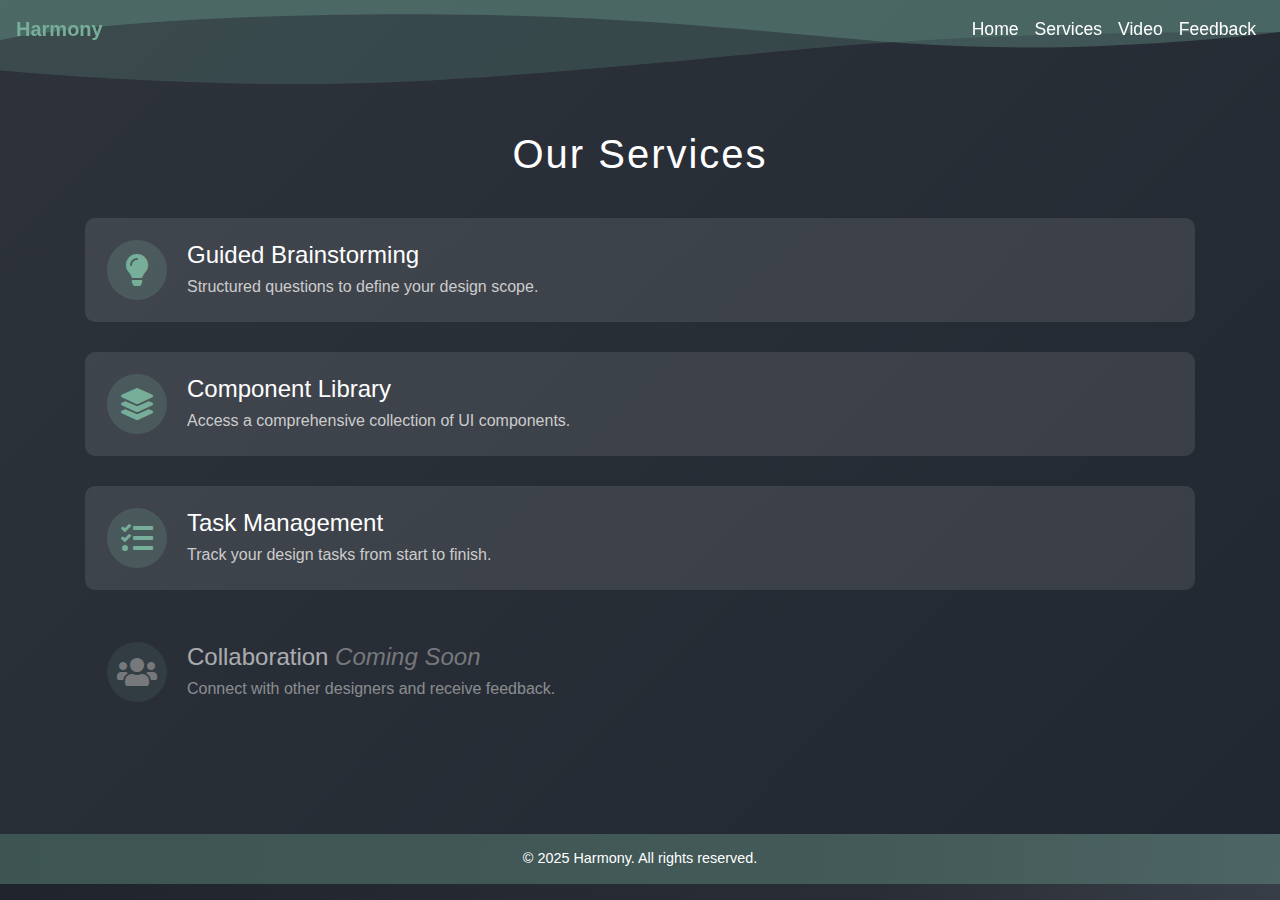
<file: WebProject/pages/services.html>
<!--
    Name: Sara Abdulaziz Alzahrani | Joud Jamal Alkishi 
    ID: 2105947 | 2011026
    Section: GAR
    Date: 2025-03-23
-->
<!DOCTYPE html>
<html lang="en">

<head>
  <meta charset="UTF-8" />
  <meta name="viewport" content="width=device-width, initial-scale=1.0" />
  <title>Services</title>
  <link rel="stylesheet" href="../global/main.css">
  <link rel="stylesheet" href="https://stackpath.bootstrapcdn.com/bootstrap/4.5.2/css/bootstrap.min.css">
  <link rel="stylesheet" href="https://cdnjs.cloudflare.com/ajax/libs/font-awesome/5.15.3/css/all.min.css">
  <style>
    body {
      height: 0%;
      min-height: 100vh !important;
      /* ensures at least full viewport height */
    }

    .container {
      margin-bottom: 30px;
    }
  </style>
</head>

<body>
  <!-- Top upside-down waves -->
  <header class="section section-md section-md-1 text-center bg-wave-dark-wrap pb-0 text-gray-600 fixed-top">
    <div class="bg-wave-dark bg-wave-dark-top-1 bg-gray-800">
      <svg class="wave-dark wave-dark-top" width="1920" height="713" viewBox="0 0 1920 713" preserveAspectRatio="none">
        <path class="wave-path wave-path-top-1"
          d="M1920 463.314V713H0V414.325C0.0515862 414.316 0.103105 414.308 0.154556 414.299C59.8232 467.769 270.664 573.445 636.676 568.392C873.316 565.126 1040.4 505.514 1188.57 452.65C1326.86 403.309 1448.68 359.846 1595.21 373.565C1727.41 385.944 1837.94 423.471 1920 463.314Z"
          fill="white"></path>
        <path class="wave-path wave-path-top-2"
          d="M1920 463.988V713H0V234.66C102.275 199.182 221.353 170.486 354.422 158.026C584.381 136.494 775.567 204.707 992.611 282.146C1225.15 365.113 1373 457.092 1858.75 463.796C1879.49 464.082 1899.9 464.142 1920 463.988Z"
          fill="white"></path>
      </svg>
    </div>
  </header>
  <!-- Top upside-down waves -->
  <header class="section section-md section-md-1 text-center bg-wave-dark-wrap pb-0 text-gray-600 fixed-top">
    <div class="bg-wave-dark bg-wave-dark-top-1 bg-gray-800">
      <svg class="wave-dark wave-dark-top" width="1920" height="713" viewBox="0 0 1920 713" preserveAspectRatio="none">
        <path class="wave-path wave-path-top-1"
          d="M1920 463.314V713H0V414.325C0.0515862 414.316 0.103105 414.308 0.154556 414.299C59.8232 467.769 270.664 573.445 636.676 568.392C873.316 565.126 1040.4 505.514 1188.57 452.65C1326.86 403.309 1448.68 359.846 1595.21 373.565C1727.41 385.944 1837.94 423.471 1920 463.314Z"
          fill="white"></path>
        <path class="wave-path wave-path-top-2"
          d="M1920 463.988V713H0V234.66C102.275 199.182 221.353 170.486 354.422 158.026C584.381 136.494 775.567 204.707 992.611 282.146C1225.15 365.113 1373 457.092 1858.75 463.796C1879.49 464.082 1899.9 464.142 1920 463.988Z"
          fill="white"></path>
      </svg>
    </div>
  </header>
  <nav class="navbar navbar-expand-lg navbar-dark fixed-top">
    <a class="navbar-brand" href="../index.html">Harmony</a>
    <button class="navbar-toggler" type="button" data-toggle="collapse" data-target="#navbarNav"
      aria-controls="navbarNav" aria-expanded="false" aria-label="Toggle navigation">
      <span class="navbar-toggler-icon"></span>
    </button>
    <div class="collapse navbar-collapse justify-content-end" id="navbarNav">
      <ul class="navbar-nav">
        <li class="nav-item"><a class="nav-link" href="../index.html">Home</a></li>
        <li class="nav-item"><a class="nav-link" href="services.html">Services</a></li>
        <li class="nav-item"><a class="nav-link" href="video.html">Video</a></li>
        <li class="nav-item"><a class="nav-link" href="feedback.html">Feedback</a></li>
      </ul>
    </div>
  </nav>

  <!-- Services Section -->
  <section class="services-section">
    <div class="container">
      <h2 class="section-title">Our Services</h2>
      <div class="services-list">
        <div class="service-item">
          <div class="service-icon-wrapper">
            <i class="fas fa-lightbulb service-icon"></i>
          </div>
          <div class="service-content">
            <h3>Guided Brainstorming</h3>
            <p>Structured questions to define your design scope.</p>
          </div>
        </div>
        <div class="service-item">
          <div class="service-icon-wrapper">
            <i class="fas fa-layer-group service-icon"></i>
          </div>
          <div class="service-content">
            <h3>Component Library</h3>
            <p>Access a comprehensive collection of UI components.</p>
          </div>
        </div>
        <div class="service-item">
          <div class="service-icon-wrapper">
            <i class="fas fa-tasks service-icon"></i>
          </div>
          <div class="service-content">
            <h3>Task Management</h3>
            <p>Track your design tasks from start to finish.</p>
          </div>
        </div>
        <div class="service-item coming-soon">
          <div class="service-icon-wrapper">
            <i class="fas fa-users service-icon"></i>
          </div>
          <div class="service-content">
            <h3>
              Collaboration
              <span class="coming-label">Coming Soon</span>
            </h3>
            <p>Connect with other designers and receive feedback.</p>
          </div>
        </div>
      </div>
    </div>
  </section>
</body>
<!-- Footer Section -->
<footer class="footer">
  <p>&copy; 2025 Harmony. All rights reserved.</p>
</footer>
<!-- Bootstrap JS dependencies -->
<script src="https://code.jquery.com/jquery-3.5.1.slim.min.js"></script>
<script src="https://cdn.jsdelivr.net/npm/popper.js@1.16.1/dist/umd/popper.min.js"></script>
<script src="https://stackpath.bootstrapcdn.com/bootstrap/4.5.2/js/bootstrap.min.js"></script>

</html>
</file>
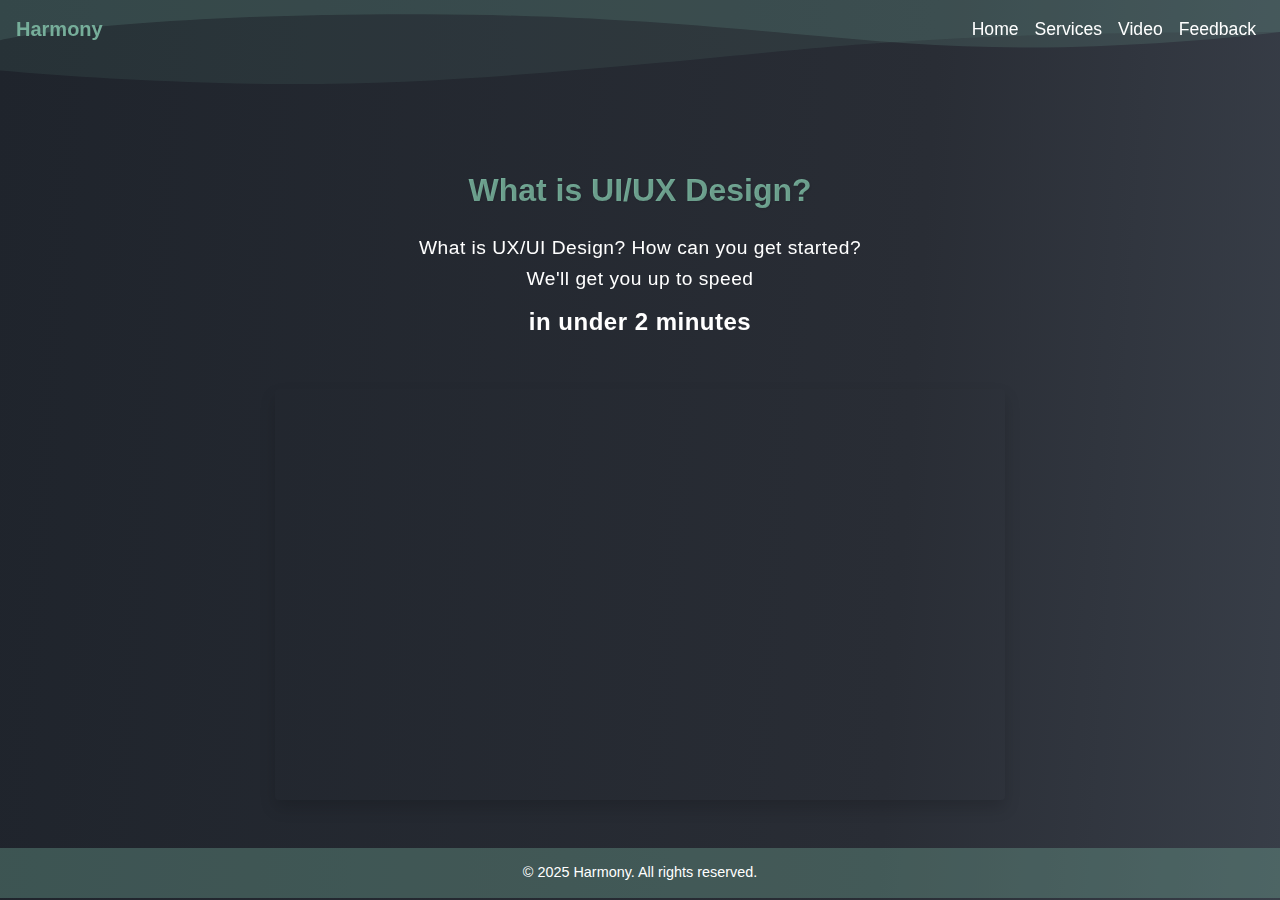
<file: WebProject/pages/video.html>
<!--
    Name: Sara Abdulaziz Alzahrani | Joud Jamal Alkishi 
    ID: 2105947 | 2011026
    Section: GAR
    Date: 2025-03-23
-->
<!DOCTYPE html>
<html lang="en">

<head>
  <meta charset="UTF-8" />
  <meta name="viewport" content="width=device-width, initial-scale=1.0" />
  <title>Video</title>
  <link rel="stylesheet" href="../global/main.css">
  <link rel="stylesheet" href="https://stackpath.bootstrapcdn.com/bootstrap/4.5.2/css/bootstrap.min.css">
  <style>
    body {
      height: 0%;
      min-height: 100vh !important;
      /* ensures at least full viewport height */
    }

    .video-title {
      font-family: 'Montserrat', sans-serif;
      font-weight: 700;
      background: linear-gradient(90deg, #76ae9a, #76ae9a);
      -webkit-background-clip: text;
      -webkit-text-fill-color: transparent;
      text-shadow: 1px 1px 2px rgba(0, 0, 0, 0.1);
      margin-top: 10%;
    }

    .video-description {
      font-family: 'Open Sans', sans-serif;
      font-size: 1.2rem;
      color: #ffffff;
      line-height: 1.6;
      letter-spacing: 0.5px;
    }

    /* Style for the highlighted phrase */
    .highlight {
      display: block;
      font-size: 1.5rem;
      font-weight: bold;
      margin-top: 0.5rem;
      transition: transform 0.3s ease, color 0.3s ease, text-shadow 0.3s ease;
    }

    .highlight:hover {
      transform: scale(1.1);
      color: #ffffff;
      text-shadow: 2px 2px 4px rgba(0, 0, 0, 0.2);
    }

    .video-container:hover {
      transform: scale(1.02);
      transition: transform 0.3s ease-in-out;
    }
  </style>
</head>

<body>
  <!-- Top upside-down waves -->
  <header class="section section-md section-md-1 text-center bg-wave-dark-wrap pb-0 text-gray-600 fixed-top">
    <div class="bg-wave-dark bg-wave-dark-top-1 bg-gray-800">
      <svg class="wave-dark wave-dark-top" width="1920" height="713" viewBox="0 0 1920 713" preserveAspectRatio="none">
        <path class="wave-path wave-path-top-1"
          d="M1920 463.314V713H0V414.325C0.0515862 414.316 0.103105 414.308 0.154556 414.299C59.8232 467.769 270.664 573.445 636.676 568.392C873.316 565.126 1040.4 505.514 1188.57 452.65C1326.86 403.309 1448.68 359.846 1595.21 373.565C1727.41 385.944 1837.94 423.471 1920 463.314Z"
          fill="white"></path>
        <path class="wave-path wave-path-top-2"
          d="M1920 463.988V713H0V234.66C102.275 199.182 221.353 170.486 354.422 158.026C584.381 136.494 775.567 204.707 992.611 282.146C1225.15 365.113 1373 457.092 1858.75 463.796C1879.49 464.082 1899.9 464.142 1920 463.988Z"
          fill="white"></path>
      </svg>
    </div>
  </header>
  <nav class="navbar navbar-expand-lg navbar-dark fixed-top">
    <a class="navbar-brand" href="../index.html">Harmony</a>
    <button class="navbar-toggler" type="button" data-toggle="collapse" data-target="#navbarNav"
      aria-controls="navbarNav" aria-expanded="false" aria-label="Toggle navigation">
      <span class="navbar-toggler-icon"></span>
    </button>
    <div class="collapse navbar-collapse justify-content-end" id="navbarNav">
      <ul class="navbar-nav">
        <li class="nav-item"><a class="nav-link" href="../index.html">Home</a></li>
        <li class="nav-item"><a class="nav-link" href="services.html">Services</a></li>
        <li class="nav-item"><a class="nav-link" href="video.html">Video</a></li>
        <li class="nav-item"><a class="nav-link" href="feedback.html">Feedback</a></li>
      </ul>
    </div>
  </nav>

  <!-- Video Tutorial Section -->
  <section class="video-tutorial py-5">
    <div class="container">
      <div class="row justify-content-center">
        <div class="col-lg-8">
          <!-- Animated Title -->
          <h2 class="video-title text-center mb-4" data-aos="fade-up">
            What is UI/UX Design?
          </h2>
          <!-- Animated Description -->
          <p class="video-description lead text-center mb-5" data-aos="fade-up" data-aos-delay="100">
            What is UX/UI Design? How can you get started? <br> We'll get you up to speed
            <br>
            <span class="highlight">in under 2 minutes</span>
          </p>
          <!-- Animated & Interactive Video Container -->
          <div class="video-container embed-responsive embed-responsive-16by9 shadow rounded" data-aos="zoom-in"
            data-aos-delay="200">
            <iframe class="embed-responsive-item" src="https://www.youtube.com/embed/zHAa-m16NGk"
              title="YouTube video player" frameborder="0" allowfullscreen></iframe>
          </div>
        </div>
      </div>
    </div>
  </section>

  <!-- Footer Section -->
  <footer class="footer">
    <p>&copy; 2025 Harmony. All rights reserved.</p>
  </footer>

  <!-- jQuery, Popper.js, and Bootstrap JS (ensure these are loaded before AOS) -->
  <script src="https://code.jquery.com/jquery-3.5.1.slim.min.js"></script>
  <script src="https://cdn.jsdelivr.net/npm/popper.js@1.16.1/dist/umd/popper.min.js"></script>
  <script src="https://stackpath.bootstrapcdn.com/bootstrap/4.5.2/js/bootstrap.min.js"></script>
  <!-- AOS Library for animations -->
  <link rel="stylesheet" href="https://unpkg.com/aos@2.3.1/dist/aos.css">
  <script src="https://unpkg.com/aos@2.3.1/dist/aos.js"></script>
  <script>
    AOS.init();
  </script>
</body>

</html>
</file>
<file: WebProject/global/main.css>
/* global/main.css */

/* Basic Reset */
body {
  background: linear-gradient(94deg, #1F242C 0%, #292D35 70%, #383e48 100%);
  color: #fff !important;
  height: 150vh;
  font-family: 'Lucida Sans', 'Lucida Grande';
  margin: 0;
}

.container {
  margin-top: 50px;
}

.navbar {
  margin-bottom: 30px;
  background-color: transparent !important;
  top: 0;
  margin-top: 0;
  padding-top: 0.5rem;
}

.navbar-brand {
  font-size: 1.5rem;
  font-weight: bold;
  color: #76ae9a !important;
}

.navbar-toggler {
  float: right !important;
  border: none !important;
  box-shadow: none !important;
}

.navbar-toggler:focus {
  outline: none !important;
  box-shadow: none !important;
}

.navbar-toggler-icon {
  background-color: #ffffff;
}


.nav-link {
  color: #ffffff !important;
  font-size: 1.1rem;
  transition: color 0.3s, transform 0.3s;
  /* Add transform to the transition */
  display: flex;
  justify-content: right;
  align-items: right;
}

@media (max-width: 991.98px) {

  /* Force the collapse container to justify content to the right */
  .navbar-collapse {
    justify-content: flex-end !important;
  }

  /* Ensure the nav list takes full width and aligns text right */
  .navbar-nav {
    width: 100%;
    text-align: right;
  }
}

.nav-link:hover {
  color: #ffffff !important;
  transform: scale(1.1);
  /* Scale the item */
}

@keyframes wave1 {
  25% {
    transform-origin: 0 100%;
    transform: scale(1.4, 1.3);
  }

  75% {
    transform: scale(1.4, 0.7);
    transform-origin: 100% 100%;
  }
}

@keyframes wave2 {
  25% {
    transform-origin: 0 100%;
  }

  50% {
    transform: scale(1.3, 0.8);
  }

  75% {
    transform-origin: 100% 100%;
  }
}

@keyframes wave3 {
  25% {
    transform-origin: 100% 100%;
  }

  50% {
    transform: scale(1.2, 0.9);
  }

  75% {
    transform-origin: 0 100%;
  }
}

.wave-path-1 {
  fill: #76ae9a20;
  animation: wave1 15s ease-in-out infinite;
}

.wave-path-2 {
  fill: #76ae9a10;
  animation: wave2 15s ease-in-out infinite;
}

.wave-path-3 {
  fill: #76ae9a05;
  animation: wave3 15s ease-in-out infinite;
}

.wave-dark {
  position: absolute;
  bottom: 0;
  left: 0;
  width: 100%;
  height: auto;
  pointer-events: none;
}

/* Adjusting the wave paths to align properly */
.bg-wave-dark-1,
.bg-wave-dark-2,
.bg-wave-dark-3 {
  position: absolute;
  bottom: 0;
  /* Stick the waves to the bottom of section 1 */
  width: 100%;
}

.wave-dark-top {
  position: fixed;
  /* Ensure the waves stay fixed relative to the viewport */
  top: 0px;
  left: 0;
  margin: 0;
  padding: 0;
  width: 100%;
  height: 100px;
  pointer-events: none;
  transform: scaleY(-1.2);
}

.bg-wave-dark-top-1 {
  top: -80%;
  /* Adjusted to move it further up */
}

.bg-wave-dark-top-2 {
  top: -30%;
  /* Adjusted to move it further up */
}

.wave-path-top-1 {
  fill: #76ae9a2E;
  animation: wave1 15s ease-in-out infinite;
}

.wave-path-top-2 {
  fill: #76ae9a1A;
  animation: wave2 15s ease-in-out infinite;
}

.container {
  width: 100%;
  margin-right: auto;
  margin-left: auto;
  padding-right: 15px;
  padding-left: 15px;
}

@media (min-width: 768px) {
  .container {
    max-width: 720px;
  }
}

@media (min-width: 992px) {
  .container {
    max-width: 960px;
  }
}

@media (min-width: 1200px) {
  .container {
    max-width: 1140px;
  }
}

/* Custom styles for the navbar toggler image */
.navbar-toggler-icon-img {
  width: 30px;
  /* Adjust the width as needed */
  height: 30px;
  /* Adjust the height as needed */
}

.navbar-toggler-icon-img {
  max-width: 100%;
  max-height: 100%;
  display: block;
  object-fit: contain;
}

.accordion {
  border: none;
}

.accordion-button {
  background: none;
  border: none;
  outline: none;
  cursor: pointer;
  font-weight: bold;
  color: #fff;
  text-align: left;
  width: 100%;
  padding: 15px;
  font-size: 1rem;
  position: relative;
}

.accordion-button:after {
  content: '+';
  position: absolute;
  font-size: 1.25rem;
  right: 20px;
  transition: transform 0.2s;
}

.accordion-button[aria-expanded="true"]:after {
  transform: rotate(-45deg);
  position: absolute;
  font-size: 1.5rem;
  color: #76ae9a;
}

.accordion-collapse {
  display: none;
  padding: 15px;
  margin-right: 60px;
  background: rgba(123, 45, 45, 0);
  color: #ffffff;
  font-size: 1rem;
  text-align: justify;
  text-justify: inter-word;
}

.accordion-collapse.show {
  display: block;
}

/* Styling for the hr line */
hr {
  border: none;
  /* Removes the default border */
  border-top: 2px solid #76ae9a !important;
  ;
  /* Creates a top border with specified color and thickness */
  margin: 20px 0;
  /* Adds space above and below the line */
  width: 100%;
  /* Sets the width of the line */
  margin-left: auto;
  /* Centers the line */
  margin-right: auto;
  /* Centers the line */
}

/* Styling for the section */
#section-1 {
  position: relative;
  padding: 280px 0;
}

#section-1 .container {
  max-width: 700px;
  text-align: center;
  color: white;
  position: relative;
}

#section-1 h2 {
  font-size: 2rem;
  margin-bottom: 20px;
  color: #76ae9a;
  text-align: center;
}

#section-1 p {
  font-size: 1.2rem;
  line-height: 1.6;
  text-justify: inter-word;
}

#section-1 .icon {
  font-size: 3rem;
  color: #76ae9a;
  /* Orange color for the icons */
  position: absolute;
  left: -50px;
  /* Adjust to position icons outside the text area */
  top: 0;
}

#section-1 .icon-container {
  display: flex;
  flex-direction: column;
  gap: 20px;
  /* Space between icons */
}

.cta-buttons button {
  margin: 10px;
  padding: 15px 25px;
  font-size: 1.1rem;
  background: #76ae9a;
  border: none;
  border-radius: 5px;
  color: white;
  transition: background 0.3s;
}

.cta-buttons button:hover {
  background: #76ae9a65;
}

/*----------*/
.services-section {
  padding: 80px 0;
  background: linear-gradient(135deg, #2D323B, #222831);
}

.section-title {
  text-align: center;
  color: #ffffff;
  font-size: 2.5rem;
  margin-bottom: 40px;
  letter-spacing: 2px;
}

.services-list {
  display: flex;
  flex-direction: column;
  gap: 30px;
}

.service-item {
  display: flex;
  align-items: center;
  background: rgba(255, 255, 255, 0.1);
  border: 2px solid transparent;
  border-radius: 10px;
  padding: 20px;
  transition: transform 0.4s ease, box-shadow 0.4s ease, border-color 0.4s ease;
  cursor: pointer;
}

.service-item:hover {
  transform: translateY(-5px) scale(1.01);
  box-shadow: 0 10px 20px rgba(0, 0, 0, 0.3);
  border-color: #76ae9a;
}

.service-icon-wrapper {
  flex-shrink: 0;
  display: flex;
  align-items: center;
  justify-content: center;
  background: rgba(118, 174, 154, 0.2);
  border-radius: 50%;
  width: 60px;
  height: 60px;
  margin-right: 20px;
  transition: transform 0.4s ease;
}

/* Removed any rotation; now only a slight scale effect on hover */
.service-item:hover .service-icon-wrapper {
  transform: scale(1.05);
}

.service-icon {
  font-size: 2rem;
  color: #76ae9a;
}

.service-content h3 {
  font-size: 1.5rem;
  color: #fff;
  margin: 0;
}

.service-content p {
  font-size: 1rem;
  color: #ccc;
  margin: 5px 0 0;
}

/* Make the Collaboration service look inactive */
.coming-soon {
  /* Remove any extra background to avoid nested box appearance */
  background-color: transparent;
  /* Lower opacity gives a faded, inactive feel */
  opacity: 0.6;
  /* Disable any hover/interaction effects */
  pointer-events: none;
}

/* Adjust the icon color if needed */
.coming-soon .service-icon {
  color: #aaa;
}

/* Style the "Coming Soon" label to blend with the inactive look */
.coming-soon .coming-label {
  font-style: italic;
  color: #aaa;
  background: none;
  /* Remove padding if not needed */
  padding: 0;
}

/*----------*/

.footer {
  background-color: #76ae9a59 !important;
  color: #ffffff;
  display: flex;
  justify-content: center;
  align-items: center;
  height: 50px;
  /* Adjust the height as needed */
  margin: 0;
  opacity: 1;
}

.footer p {
  font-size: 0.9rem;
  margin: 0;
  padding: 0;
}

/*----------*/

/* Card & Form Wizard */
.card {
  background-color: #2C3139;
  border: none;
  border-radius: 10px;
}

.card-header,
.card-body {
  background-color: #2C3139;
  color: #fff;
  padding: 2rem;
}

.btn-custom {
  background-color: #76ae9a;
  color: #fff;
  border: none;
}

.btn-custom:hover {
  background-color: #5f8e7d;
}

/* Form Controls */
.form-control {
  background-color: #3a3f47;
  border: 1px solid #76ae9a;
  color: #fff;
}

.form-control:focus {
  background-color: #3a3f47;
  border-color: #76ae9a;
  box-shadow: none;
}

label {
  font-weight: bold;
}

/* Progress Bar */
.progress {
  height: 8px;
  margin-bottom: 20px;
}

.progress-bar {
  background-color: #76ae9a;
}

/* Wizard Steps */
.step {
  display: none;
}

.step.active {
  display: block;
}

/* Website Pages Section */
#pagesSection {
  margin-bottom: 20px;
}

#pagesList span {
  cursor: pointer;
  margin-right: 5px;
  margin-bottom: 5px;
}

/* Other Component Input */
#customComponentGroup {
  margin-bottom: 20px;
}

/* Active Page Components Section */
#activePageSection {
  margin-bottom: 20px;
  display: none;
}

#activePageComponentsDisplay span {
  margin-right: 5px;
  margin-bottom: 5px;
}

.remove-comp {
  margin-left: 5px;
  font-size: 0.75rem;
  vertical-align: middle;
}

/* Standard Components Library */
fieldset {
  margin-top: 20px;
}

.component {
  border: 1px solid #ccc;
  border-radius: 5px;
  padding: 15px;
  background-color: #fff;
  color: #333;
  margin-bottom: 15px;
}

.component p {
  font-size: 0.9em;
  color: #555;
  margin-bottom: 0;
}

/* Sub-components: Each sub-component now has its own Add button */
.sub-components {
  margin-left: 20px;
  padding-left: 15px;
  border-left: 2px dashed #76ae9a;
  margin-top: 10px;
}

.sub-item {
  display: flex;
  justify-content: space-between;
  align-items: center;
  margin-bottom: 5px;
}

.sub-item span {
  flex: 1;
}

.sub-item button {
  flex-shrink: 0;
}

/* Review Step */
#reviewSummary h4 {
  margin-top: 20px;
}

#reviewSummary p {
  margin-bottom: 10px;
}
</file>
